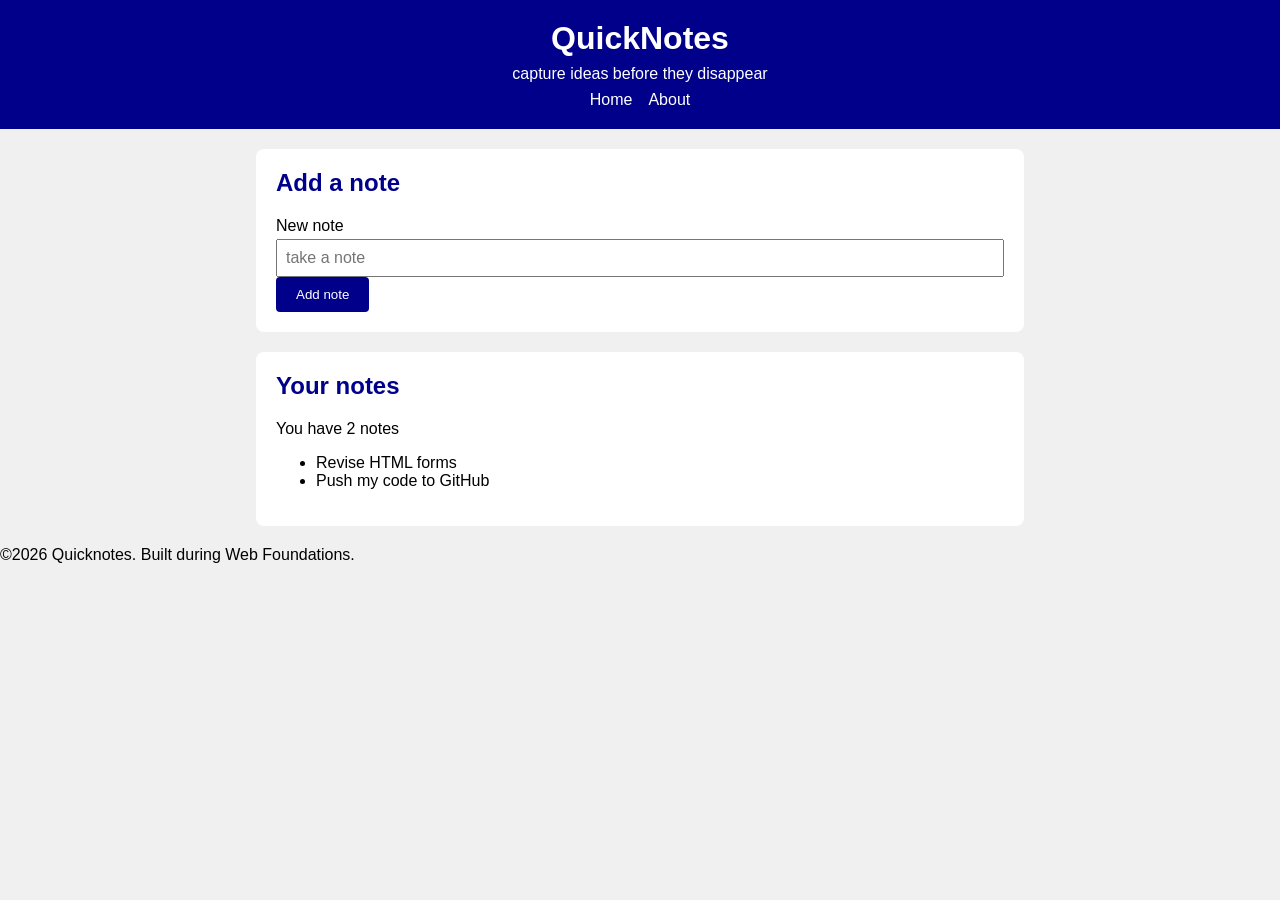
<file: day2/index.html>
<!DOCTYPE html>
<html lang="en">

<head>
    <meta charset="UTF-8">
    <meta name="viewport" content="width=device-width, initial-scale=1.0">
    <link rel="stylesheet" href="style.css">
    <title>Quicknotes</title>
</head>

<body>
    <header>
        <h1>QuickNotes</h1>
        <p>capture ideas before they disappear </p>
        <nav>
            <ul>
                <li><a href="index.html">Home</a></li>
                <li><a href="about.html">About</a></li>
            </ul>
        </nav>

    </header>
    <main>
        <section>

            <h2>Add a note</h2>
            <form id="note-form">
                <label for="note-input">New note</label>
                <input type="text" id="note-input" placeholder="take a note">
                <button type="submit">Add note</button>
            </form>

        </section>

        <section>
            <h2>Your notes</h2>
            <p id="note-count">You have 2 notes</p>
            <ul id="notes-list">
                <li>Revise HTML forms</li>
                <li>Push my code to GitHub</li>
            </ul>
        </section>
    </main>

    <footer>
        <p>&copy;2026 Quicknotes. Built during Web Foundations.</p>
    </footer>

</body>

</html>
</file>
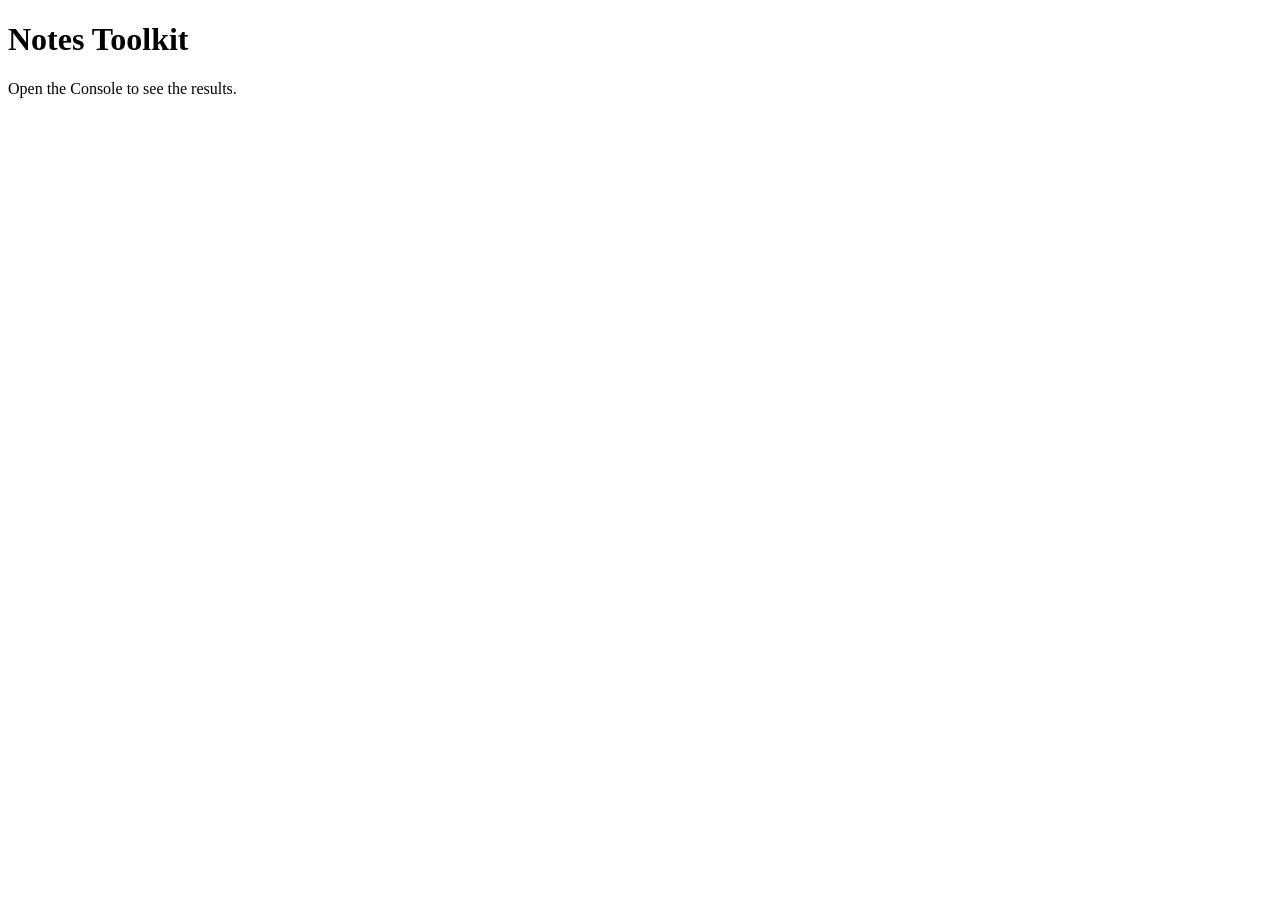
<file: day3/index.html>
<!DOCTYPE html>
<html lang="en">

<head>
    <meta charset="UTF-8">
    <meta name="viewport" content="width=device-width, initial-scale=1.0">
    <title>Notes Toolkit</title>
    <script src="script.js" defer></script>
</head>

<body>
    <h1>Notes Toolkit</h1>
    <p>Open the Console to see the results.</p>
</body>

</html>
</file>
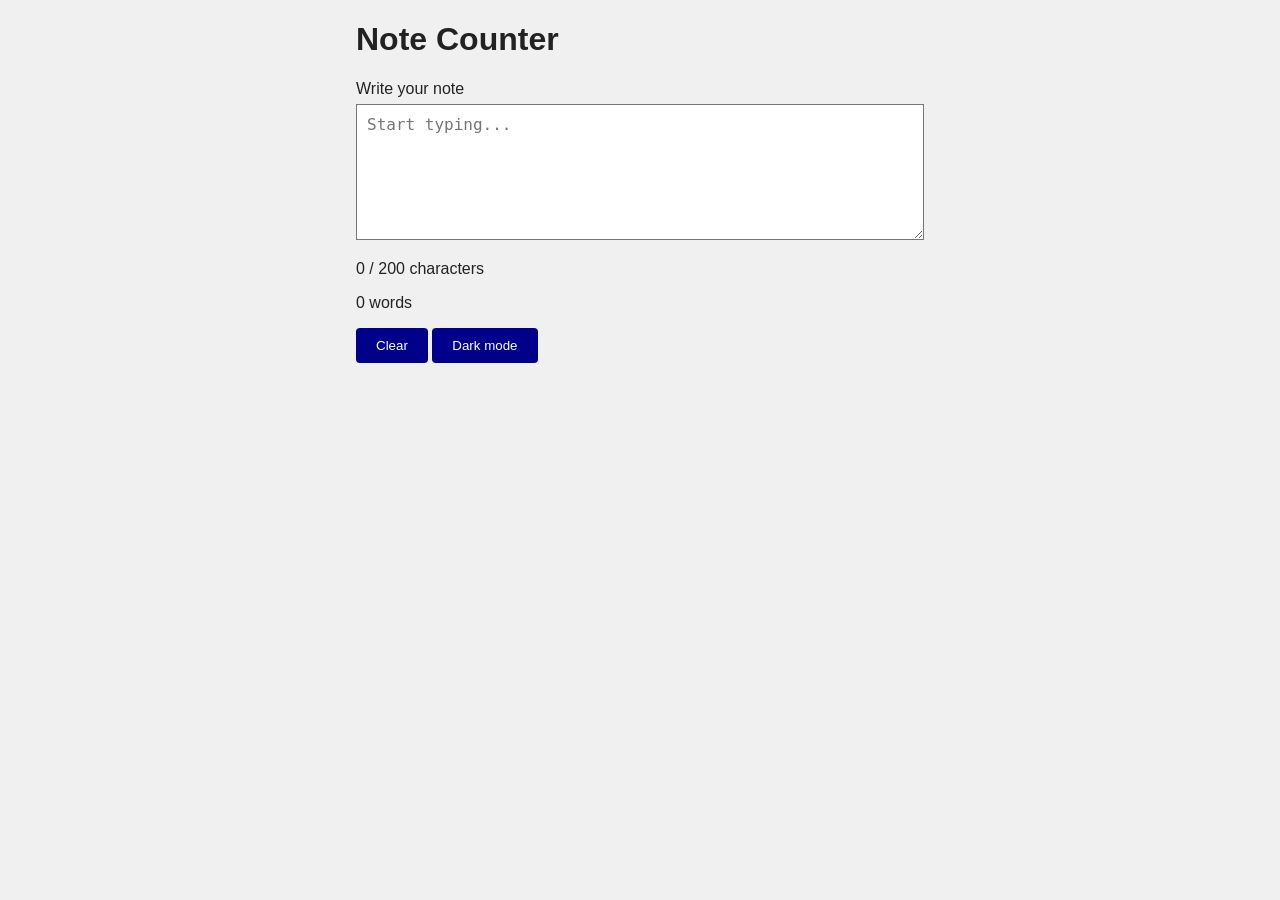
<file: day4/index.html>
<!DOCTYPE html>
<html lang="en">

<head>
    <meta charset="UTF-8">
    <meta name="viewport" content="width=device-width, initial-scale=1.0">
    <link rel="stylesheet" href="style.css">
    <title>Note Counter</title>
    <script src="script.js" defer></script>
</head>

<body>
    <h1>Note Counter</h1>

    <label for="note-text">Write your note</label>
    <textarea id="note-text" rows="6" placeholder="Start typing..."></textarea>

    <p id="char-count">0 / 200 characters</p>
    <p id="word-count">0 words</p>

    <button id="clear-btn">Clear</button>
    <button id="theme-toggle">Dark mode</button>
</body>

</html>
</file>
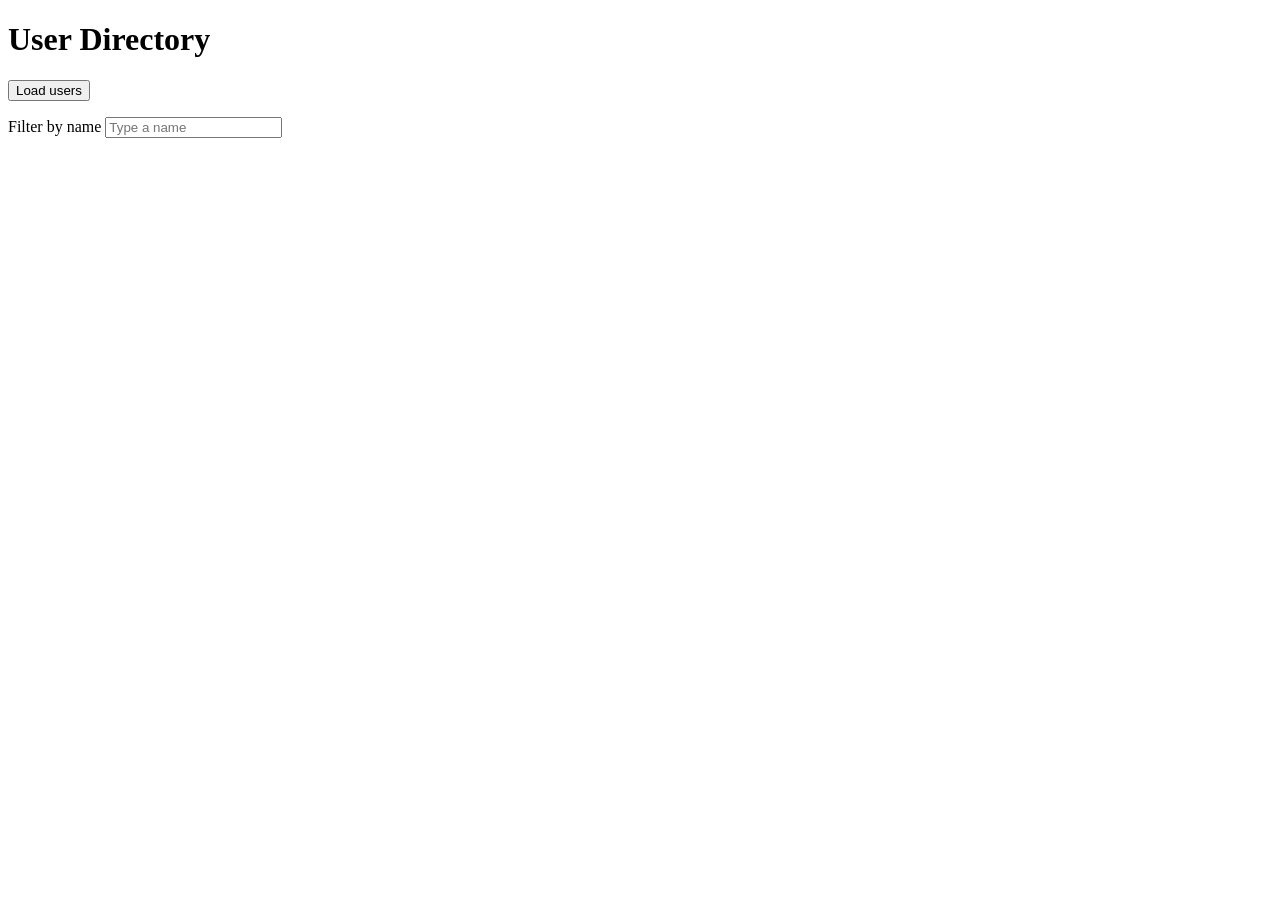
<file: day5/index.html>
<!DOCTYPE html>
<html lang="en">

<head>
    <meta charset="UTF-8">
    <meta name="viewport" content="width=device-width, initial-scale=1.0">
    <title>User Directory</title>
    <script src="users.js" defer></script>
</head>

<body>
    <h1>User Directory</h1>

    <button id="load-users">Load users</button>

    <p>
        <label for="filter-input">Filter by name</label>
        <input type="text" id="filter-input" placeholder="Type a name">
    </p>

    <p id="status"></p>

    <ul id="users-list"></ul>
</body>

</html>
</file>
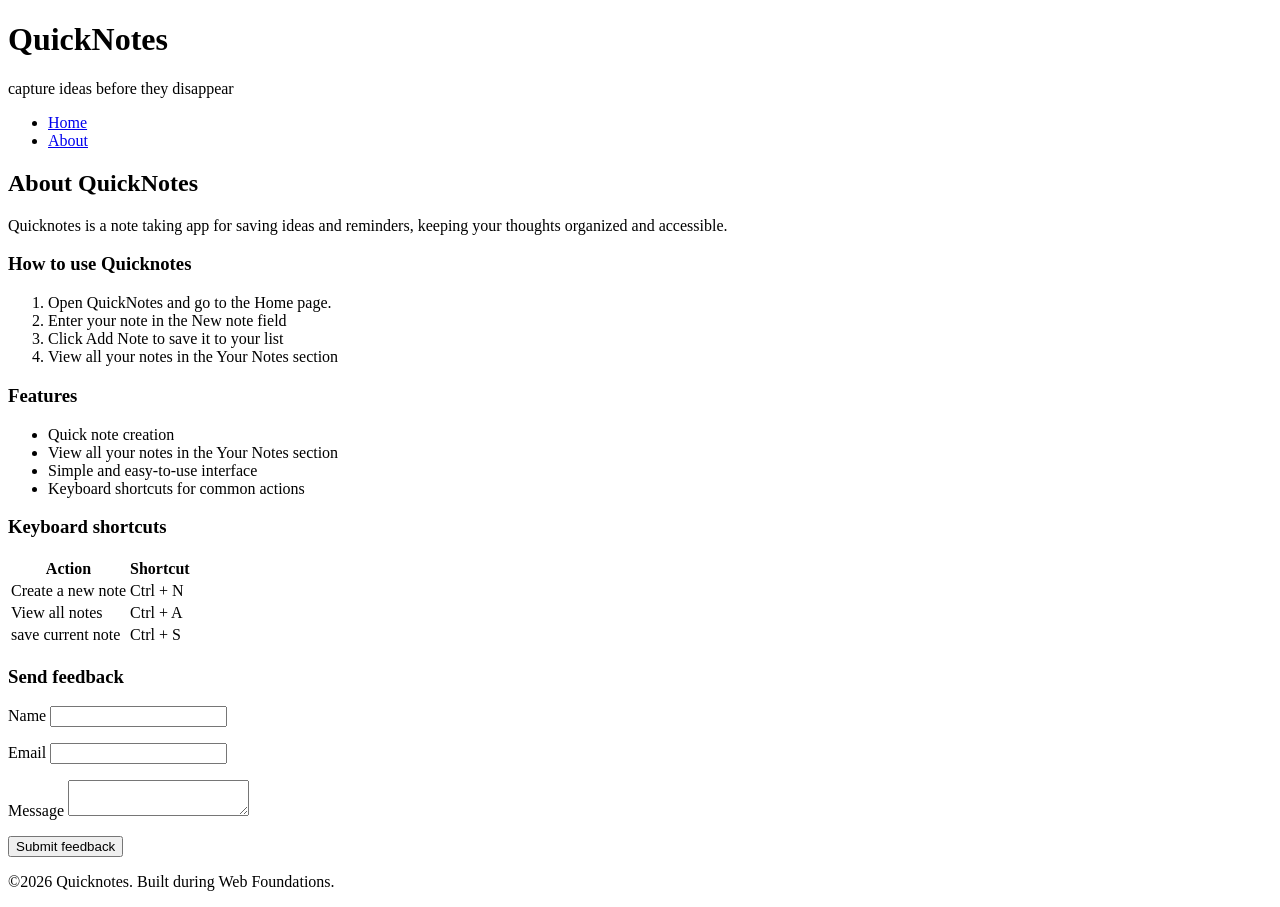
<file: day1/about.html>
<!DOCTYPE html>
<html lang="en">

<head>
    <meta charset="UTF-8">
    <meta name="viewport" content="width=device-width, initial-scale=1.0">
    <title>Quicknotes</title>
</head>

<body>
    <header>
        <h1>QuickNotes</h1>
        <p>capture ideas before they disappear </p>
        <nav>
            <ul>
                <li><a href="index.html">Home</a></li>
                <li><a href="about.html">About</a></li>
            </ul>
        </nav>

    </header>
    <main>
        

        <h2>About QuickNotes</h2>
        
        <p>Quicknotes is a note taking app for saving ideas and reminders, keeping your thoughts organized and accessible.</p>
        

        

        <section>
            <h3>How to use Quicknotes</h3>
            
            <ol>
                <li>Open QuickNotes and go to the Home page.</li>
                <li>Enter your note in the New note field</li>
                <li>Click Add Note to save it to your list</li>
                <li>View all your notes in the Your Notes section</li>
            </ol>
        </section>
        <section>
            <h3>Features</h3>
            <ul>
                <li>Quick note creation</li>
                <li>View all your notes in the Your Notes section</li>
                <li>Simple and easy-to-use interface</li>
                <li>Keyboard shortcuts for common actions</li>
            </ul>
        
        </section>
        <section>
            <h3>Keyboard shortcuts</h3>
            <table>
                <thead>
                    <tr>
                        <th>Action</th>
                        <th>Shortcut</th>
                    </tr>
                </thead>
                <tbody>
                    <tr>
                        <td>Create a new note</td>
                        <td>Ctrl + N</td>
                                       
                    </tr>
                    <tr>
                        <td>View all notes</td>
                        <td>Ctrl + A</td>
                                       
                    </tr>
                    <tr>
                        <td>save current note</td>
                        <td>Ctrl + S</td>
                                       
                    </tr>
                </tbody>
            </table>
            
            
        </section>
        <section>
            <h3>Send feedback</h3>

            <form>
                <p>
                    <label for="name">Name</label>
                    <input type="text" id="name" name="name" required>
                </p>

                <p>
                    <label for="email">Email</label>
                    <input type="email" id="email" name="email" required>
                </p>

                <p>
                    <label for="message">Message</label>
                    <textarea id="message" name="message" required></textarea>
                </p>

                <button type="submit">Submit feedback</button>
            </form>
        </section>
    </main>

    <footer>
        <p>&copy;2026 Quicknotes. Built during Web Foundations.</p>
    </footer>

</body>

</html>
</file>
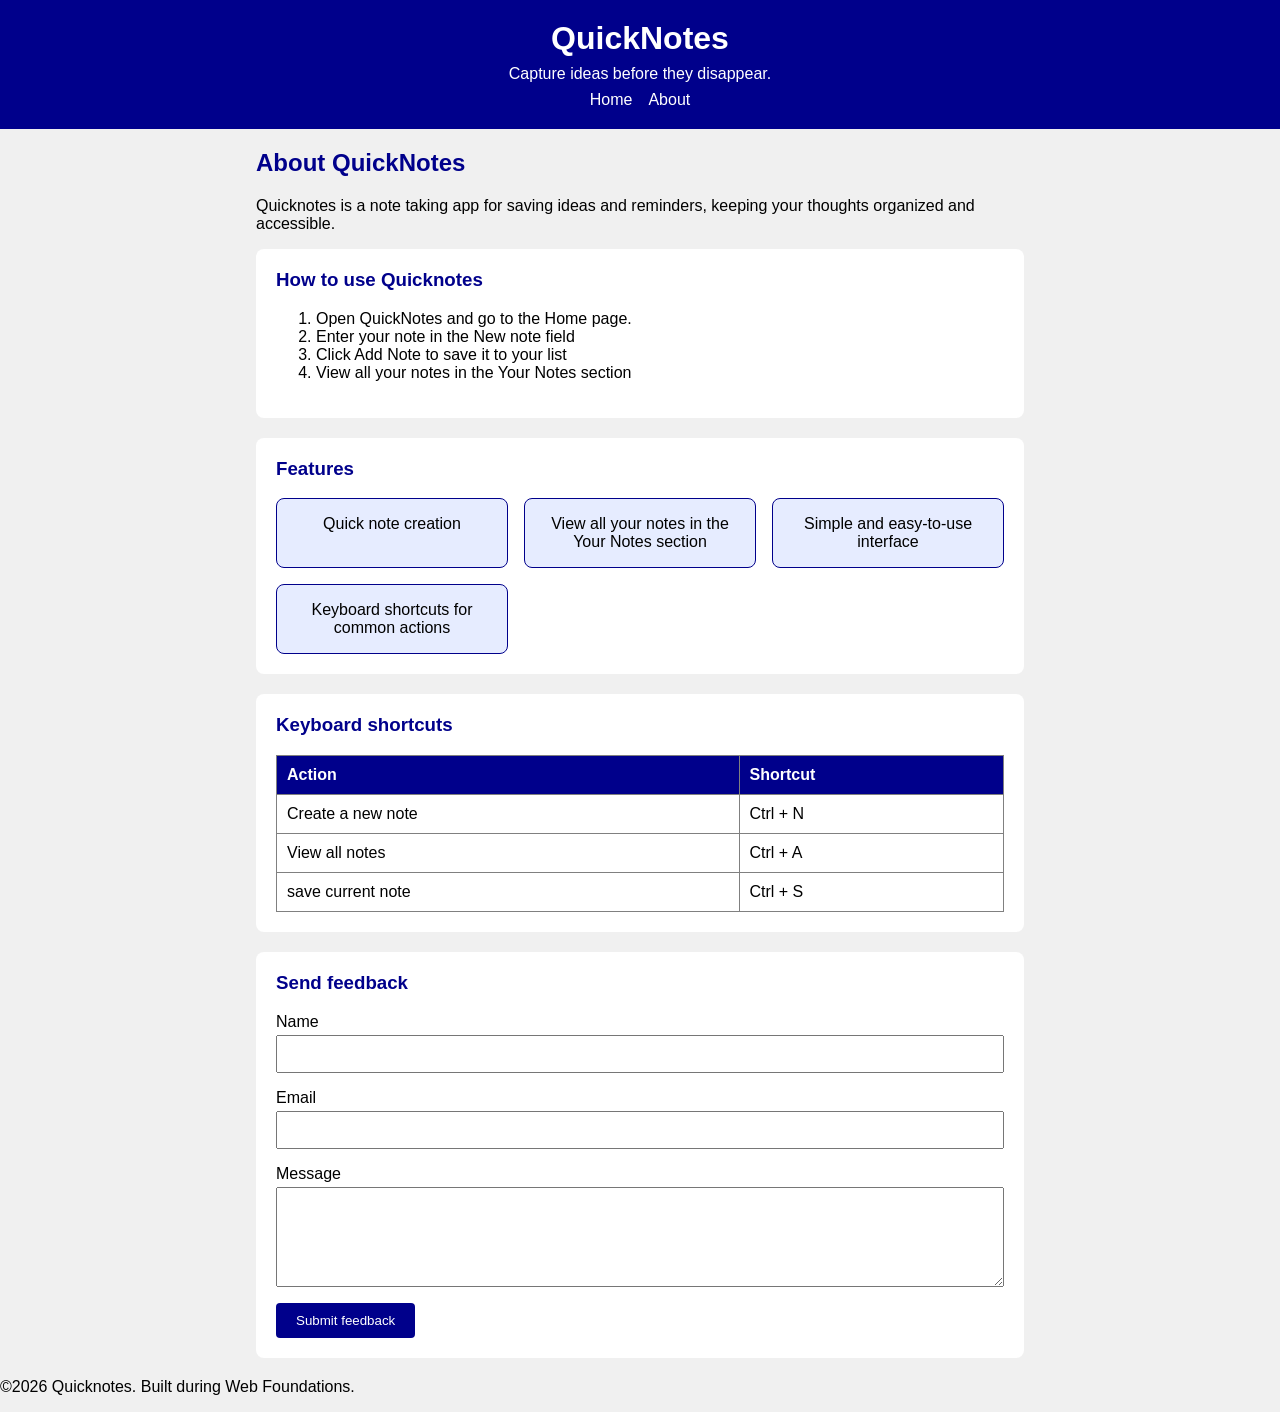
<file: day2/about.html>
<!DOCTYPE html>
<html lang="en">

<head>
    <meta charset="UTF-8">
    <meta name="viewport" content="width=device-width, initial-scale=1.0">
    <link rel="stylesheet" href="style.css">
    <title>Quicknotes</title>
</head>

<body>
    <header>
        <h1>QuickNotes</h1>
        <p>Capture ideas before they disappear. </p>
        <nav>
            <ul>
                <li><a href="index.html">Home</a></li>
                <li><a href="about.html">About</a></li>
            </ul>
        </nav>

    </header>
    <main>
        

        <h2>About QuickNotes</h2>
        
        <p>Quicknotes is a note taking app for saving ideas and reminders, keeping your thoughts organized and accessible.</p>
        

        

        <section>
            <h3>How to use Quicknotes</h3>
            
            <ol>
                <li>Open QuickNotes and go to the Home page.</li>
                <li>Enter your note in the New note field</li>
                <li>Click Add Note to save it to your list</li>
                <li>View all your notes in the Your Notes section</li>
            </ol>
        </section>
        <section>
            <h3>Features</h3>
            <ul class="features">
                <li>Quick note creation</li>
                <li>View all your notes in the Your Notes section</li>
                <li>Simple and easy-to-use interface</li>
                <li>Keyboard shortcuts for common actions</li>
            </ul>
        
        </section>
        <section>
            <h3>Keyboard shortcuts</h3>
            <table>
                <thead>
                    <tr>
                        <th>Action</th>
                        <th>Shortcut</th>
                    </tr>
                </thead>
                <tbody>
                    <tr>
                        <td>Create a new note</td>
                        <td>Ctrl + N</td>
                                       
                    </tr>
                    <tr>
                        <td>View all notes</td>
                        <td>Ctrl + A</td>
                                       
                    </tr>
                    <tr>
                        <td>save current note</td>
                        <td>Ctrl + S</td>
                                       
                    </tr>
                </tbody>
            </table>
            
            
        </section>
        <section>
            <h3>Send feedback</h3>

            <form>
                <p>
                    <label for="name">Name</label>
                    <input type="text" id="name" name="name" required>
                </p>

                <p>
                    <label for="email">Email</label>
                    <input type="email" id="email" name="email" required>
                </p>

                <p>
                    <label for="message">Message</label>
                    <textarea id="message" name="message" required></textarea>
                </p>

                <button type="submit">Submit feedback</button>
            </form>
        </section>
    </main>

    <footer>
        <p>&copy;2026 Quicknotes. Built during Web Foundations.</p>
    </footer>

</body>

</html>
</file>
<file: day2/style.css>
*,
*::before,
*::after {
    box-sizing: border-box;
}

body {
    margin: 0;
    font-family: Arial, sans-serif;
    background-color: #f0f0f0;
}
/* Header */
header {
    background-color: darkblue;
    color: white;
    text-align: center;
    padding: 20px;
}

header h1 {
    margin: 0;
    font-size: 32px;
}

header p {
    margin: 8px 0;
}
nav ul {
    display: flex;
    justify-content: center;
    gap: 16px;
    list-style: none;
    margin: 0;
    padding: 0;
}

nav a {
    color: white;
    text-decoration: none;
    transition: background-color 0.3s;
}

nav a:hover {
    background-color: white;
    color: darkblue;
}
main {
    max-width: 800px;
    margin: 20px auto;
    padding: 0 16px;
}

/* Section cards */
section {
    background-color: white;
    padding: 20px;
    margin-bottom: 20px;
    border-radius: 8px;
}

h2, h3 {
    color: darkblue;
    margin-top: 0;
}
.features {
    display: grid;
    grid-template-columns: repeat(auto-fit, minmax(180px, 1fr));
    gap: 16px;
    list-style: none;
    padding: 0;
    margin: 0;
}

.features li {
    background-color: #e6ecff;
    border: 1px solid darkblue;
    border-radius: 8px;
    padding: 16px;
    text-align: center;
}
table {
    width: 100%;
    border-collapse: collapse;
}

th, td {
    border: 1px solid gray;
    padding: 10px;
    text-align: left;
}

th {
    background-color: darkblue;
    color: white;
}

/* Form */
label {
    display: block;
    margin-bottom: 4px;
}

input, textarea {
    display: block;
    width: 100%;
    padding: 8px;
    font-size: 16px;
}

textarea {
    height: 100px;
}

button {
    padding: 10px 20px;
    background-color: darkblue;
    color: white;
    border: none;
    border-radius: 4px;
    cursor: pointer;
    transition: background-color 0.3s;
}
button:hover {
    background-color: royalblue;
}
@media (max-width: 600px) {
    header {
        padding: 10px;
    }

    header h1 {
        font-size: 24px;
    }
}
</file>
<file: day4/style.css>
* {
    box-sizing: border-box;
}

:root {
    --bg-color: #f0f0f0;
    --text-color: #222222;
    --box-color: white;
    --button-color: darkblue;
}

body.dark {
    --bg-color: #1e1e1e;
    --text-color: #f0f0f0;
    --box-color: #333333;
    --button-color: royalblue;
}

body {
    font-family: Arial, sans-serif;
    background-color: var(--bg-color);
    color: var(--text-color);
    max-width: 600px;
    margin: 20px auto;
    padding: 0 16px;
}

label {
    display: block;
    margin-bottom: 6px;
}

textarea {
    width: 100%;
    padding: 10px;
    font-size: 16px;
    background-color: var(--box-color);
    color: var(--text-color);
}

button {
    padding: 10px 20px;
    background-color: var(--button-color);
    color: white;
    border: none;
    border-radius: 4px;
    cursor: pointer;
}
.warning {
    color: orange;
}

.over {
    color: red;
    font-weight: bold;
}
</file>
